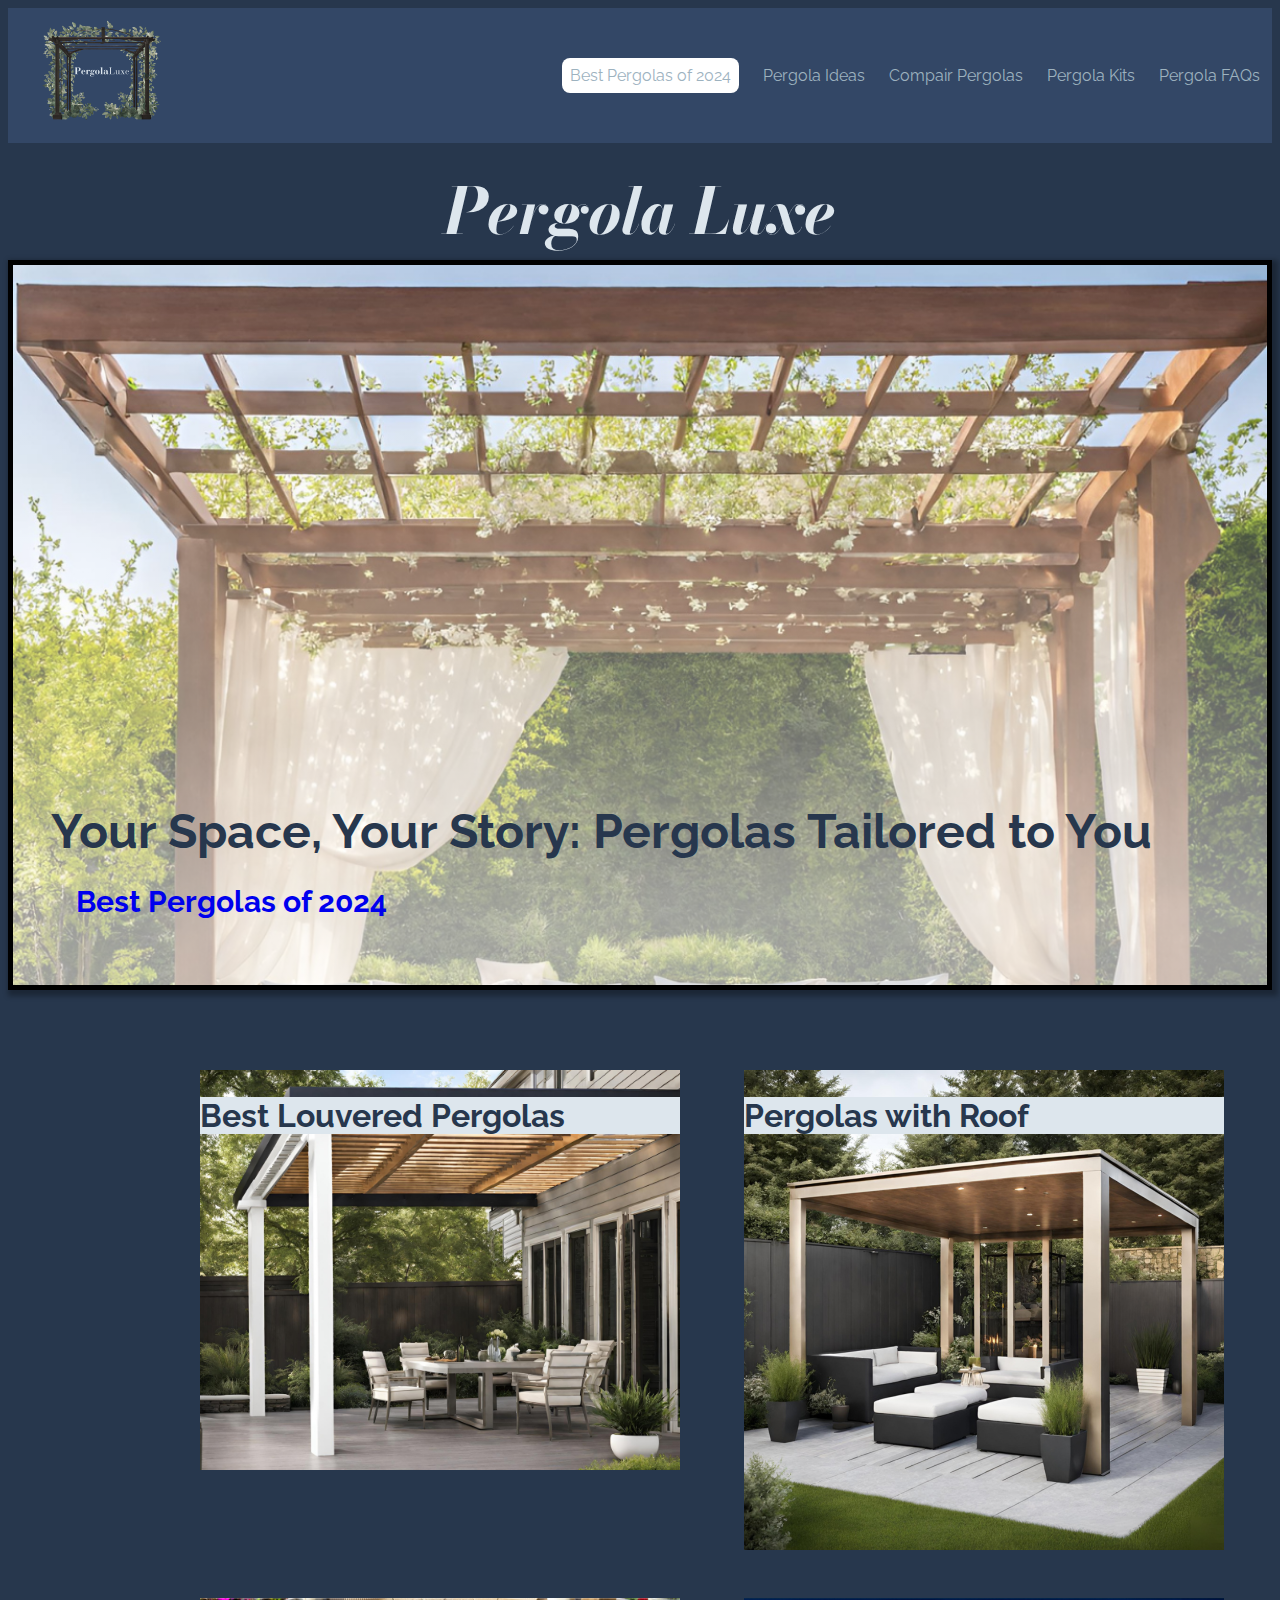
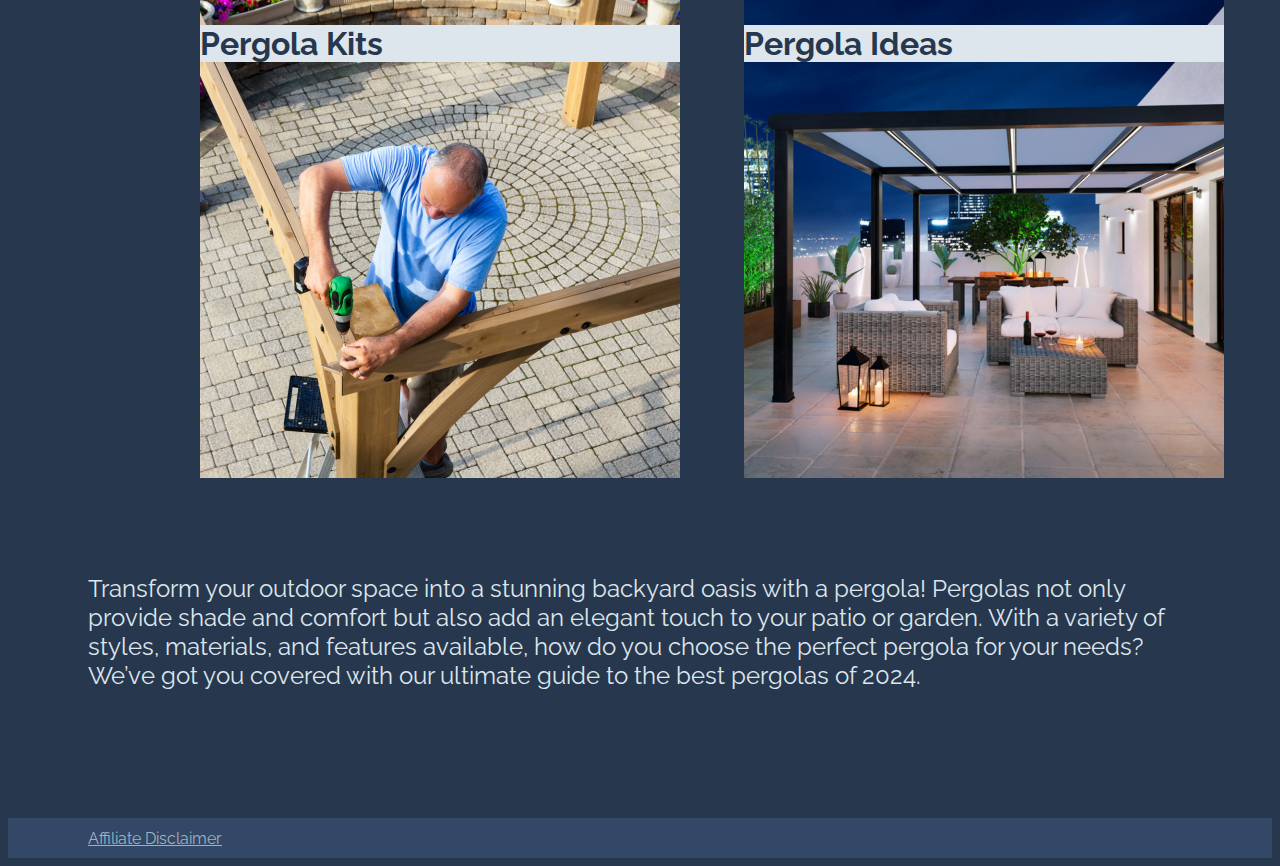
<file: index.html>
<!DOCTYPE html>
<html lang="en">

<head>
    <meta charset="UTF-8">
    <meta name="description" content="Discover the top-rated pergolas for your outdoor space. Explore and compair top brands of the best pergolas designed to enhance your backyard aesthetics and functionality.">
    <meta name="viewport" content="width=device-width, initial-scale=1.0, user-scalable=yes, maximum-scale=2.0">
    <title>Pergola Luxe</title>
    <link rel="canonical" href="https://pergolaluxe.com" />
    <link rel="stylesheet" href="./style.css">
    
    <link rel="preconnect" href="https://fonts.googleapis.com">
    <link rel="preconnect" href="https://fonts.gstatic.com" crossorigin>
    <link href="https://fonts.googleapis.com/css2?family=Bodoni+Moda:ital,opsz,wght@0,6..96,400..900;1,6..96,400..900&display=swap" rel="stylesheet">

    <link rel="preconnect" href="https://fonts.googleapis.com">
    <link rel="preconnect" href="https://fonts.gstatic.com" crossorigin>
    <link href="https://fonts.googleapis.com/css2?family=Bodoni+Moda:ital,opsz,wght@0,6..96,400..900;1,6..96,400..900&family=Raleway:ital,wght@0,100..900;1,100..900&display=swap" rel="stylesheet">
</head>
<!--colors
#27374D
#526D82
#9DB2BF
#DDE6ED
-->
<body>
    <header class="main-header">
        <div>
            <a href="./index.html" class="main-header__brand">
                <img src="images/Pergola Luxe.png" alt="PergolaLuxe - Pergolas Tailored to You ">
            </a>
        </div>
        <nav class="main-nav">
            <ul class="main-nav__items">
                <li class="main-nav__item main-nav__item--cta">
                    <a href="./best-pergolas/index.html">Best Pergolas of 2024</a>
                </li>
                <li class="main-nav__item">
                    <a href="./pergola-ideas/index.html">Pergola Ideas</a>
                </li>
                <li class="main-nav__item">
                    <a href="./pergola-compairisons/index.html">Compair Pergolas</a>
                </li>
                <li class="main-nav__item">
                    <a href="./pergola-kits/index.html">Pergola Kits</a> 
                </li>
                <li class="main-nav__item">
                    <a href="./FAQs/index.html">Pergola FAQs</a>
                </li>
            </ul>
        </nav>
    </header>
<main>
    <section id="main-logo">
        <h1>Pergola Luxe</h1>
    </section>
   
  <!--  <section class="section-title">
        <h2>The Ultimate Guide to the Best Pergolas of 2024</h2>
    </section> -->
   
   
    <section id="product-overview">
        <h2>Your Space, Your Story: Pergolas Tailored to You</h2>
        <h3 class="sub-title-button">
            <a href="./best-pergolas/index.html">Best Pergolas of 2024</a></h3>
    </section>


    <div class="grid-container">
        <div class="faq1">
            <a href="./best-pergolas/index.html" alt="Modern pergola attached to a house, 
            covering a patio"><h2>Best Louvered Pergolas</h2></a>
        </div>
       
        <div class="faq2">
            <h2>Pergolas with Roof</h2>
        </div>

        <div class="faq3">
            <a href="./pergola-kits/index.html"><h2>Pergola Kits</h2></a>
            <!--<h2>Pergola Kits</h2>-->
        </div>

        <div class="faq4">
            <h2>Pergola Ideas</h2>
        </div>
        
    </div>

    <section>
   <p class="first-paragraph">
        Transform your outdoor space into a 
        stunning backyard oasis with a pergola! 
        Pergolas not only provide shade and comfort 
        but also add an elegant touch to your 
        patio or garden. With a variety of styles, 
        materials, and features available, 
        how do you choose the perfect pergola for 
        your needs? We’ve got you covered with our 
        ultimate guide to the best pergolas of 2024.
    </p>
</section>

<footer>
    <div class="affiliate disclaimer link">
    <a href="./Disclaimer/index.html">Affiliate Disclaimer</a>
    </div>
</footer>

</main>
   


</body>
</file>
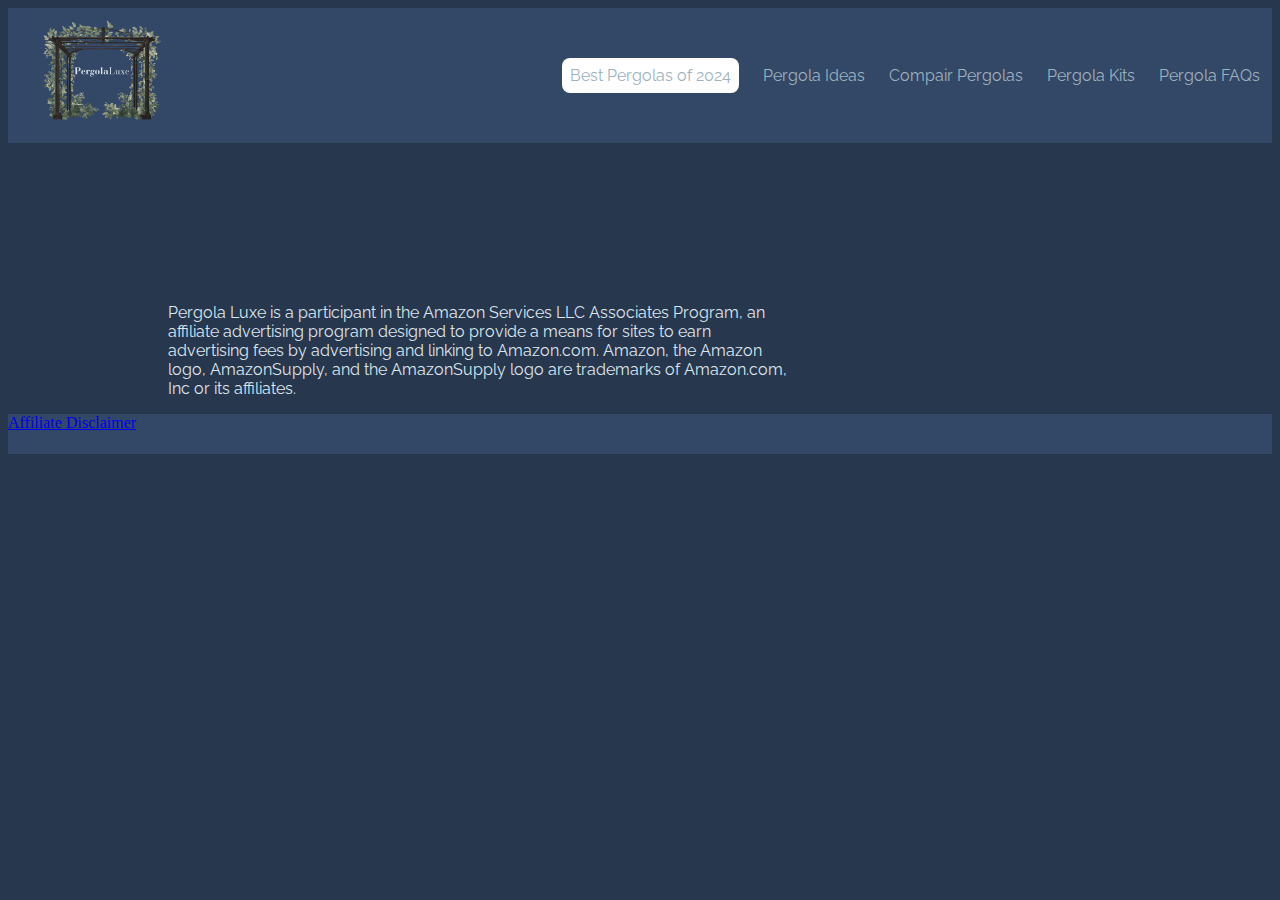
<file: Disclaimer/index.html>
<!DOCTYPE html>
<html lang="en">

<head>
    <meta charset="UTF-8">
    <meta name="description" content="Affiliate disclaimer">
    <meta name="viewport" content="width=device-width, initial-scale=1.0">
    <title>Pergola Luxe</title>
    <link rel="stylesheet" href="./disclaimer.css">
    
    <link rel="preconnect" href="https://fonts.googleapis.com">
    <link rel="preconnect" href="https://fonts.gstatic.com" crossorigin>
    <link href="https://fonts.googleapis.com/css2?family=Bodoni+Moda:ital,opsz,wght@0,6..96,400..900;1,6..96,400..900&display=swap" rel="stylesheet">

    <link rel="preconnect" href="https://fonts.googleapis.com">
    <link rel="preconnect" href="https://fonts.gstatic.com" crossorigin>
    <link href="https://fonts.googleapis.com/css2?family=Bodoni+Moda:ital,opsz,wght@0,6..96,400..900;1,6..96,400..900&family=Raleway:ital,wght@0,100..900;1,100..900&display=swap" rel="stylesheet">
</head>


<body>
    <header class="main-header">
        <div>
            <a href="../index.html" class="main-header__brand">
                <img src="../images/Pergola Luxe.png" alt="PergolaLuxe - Pergolas Tailored to You ">
            </a>
        </div>
        <nav class="main-nav">
            <ul class="main-nav__items">
                <li class="main-nav__item main-nav__item--cta">
                    <a href="../best-pergolas/index.html">Best Pergolas of 2024</a>
                </li>
                <li class="main-nav__item">
                    <a href="../pergola-ideas/index.html">Pergola Ideas</a>
                </li>
                <li class="main-nav__item">
                    <a href="../pergola-compairisons/index.html">Compair Pergolas</a>
                </li>
                <li class="main-nav__item">
                    <a href="../pergola-kits/index.html">Pergola Kits</a> 
                </li>
                <li class="main-nav__item">
                    <a href="../FAQs/index.html">Pergola FAQs</a>
                </li>
            </ul>
        </nav>
    </header>


<main>
<div class="basic-paragraph">
<p>
Pergola Luxe is a participant in the Amazon Services LLC Associates Program, 
an affiliate advertising program designed to provide a means for sites to earn 
advertising fees by advertising and linking to Amazon.com. Amazon, the Amazon logo,
AmazonSupply, and the AmazonSupply logo are trademarks of Amazon.com, Inc or its affiliates.
</p>
</div>


<footer>
    <div class="affiliate disclaimer link">
    <a href="../Disclaimer/index.html">Affiliate Disclaimer</a>
    </div>

</footer>
</main>

</body>
</file>
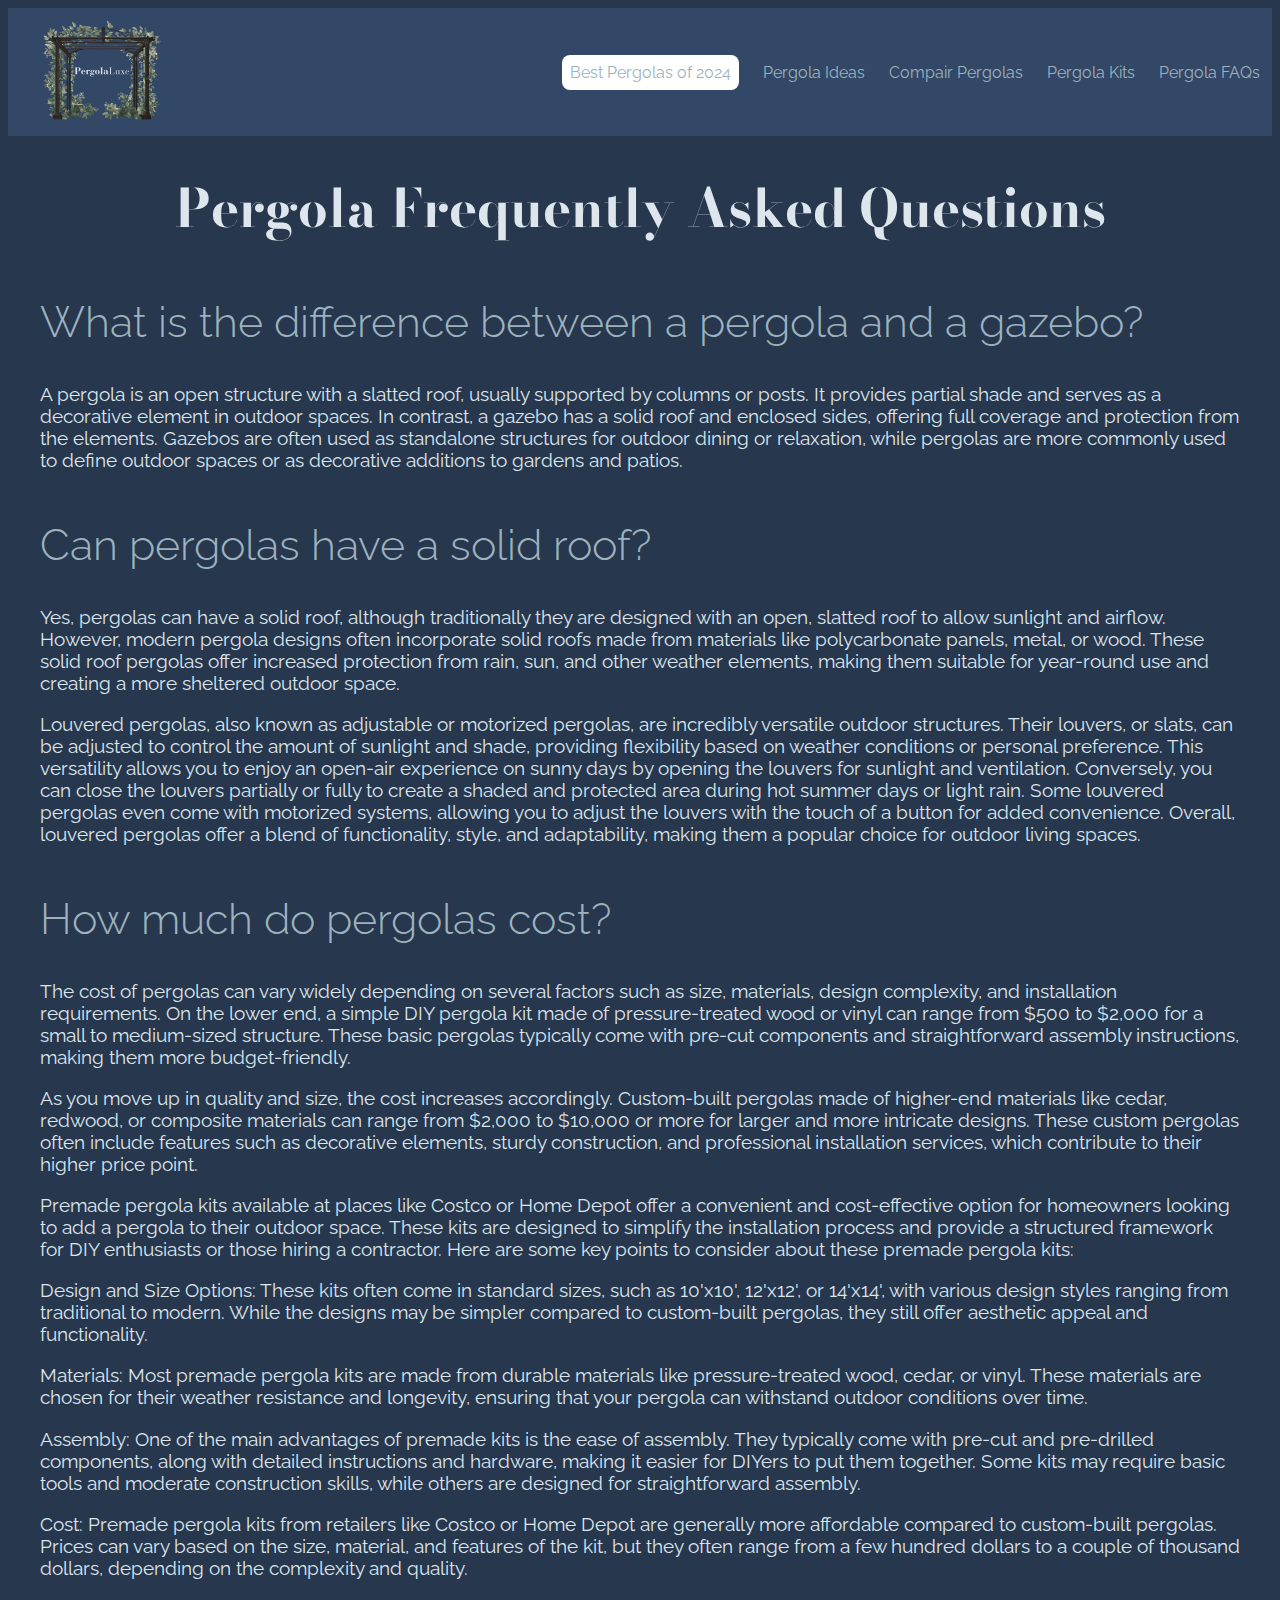
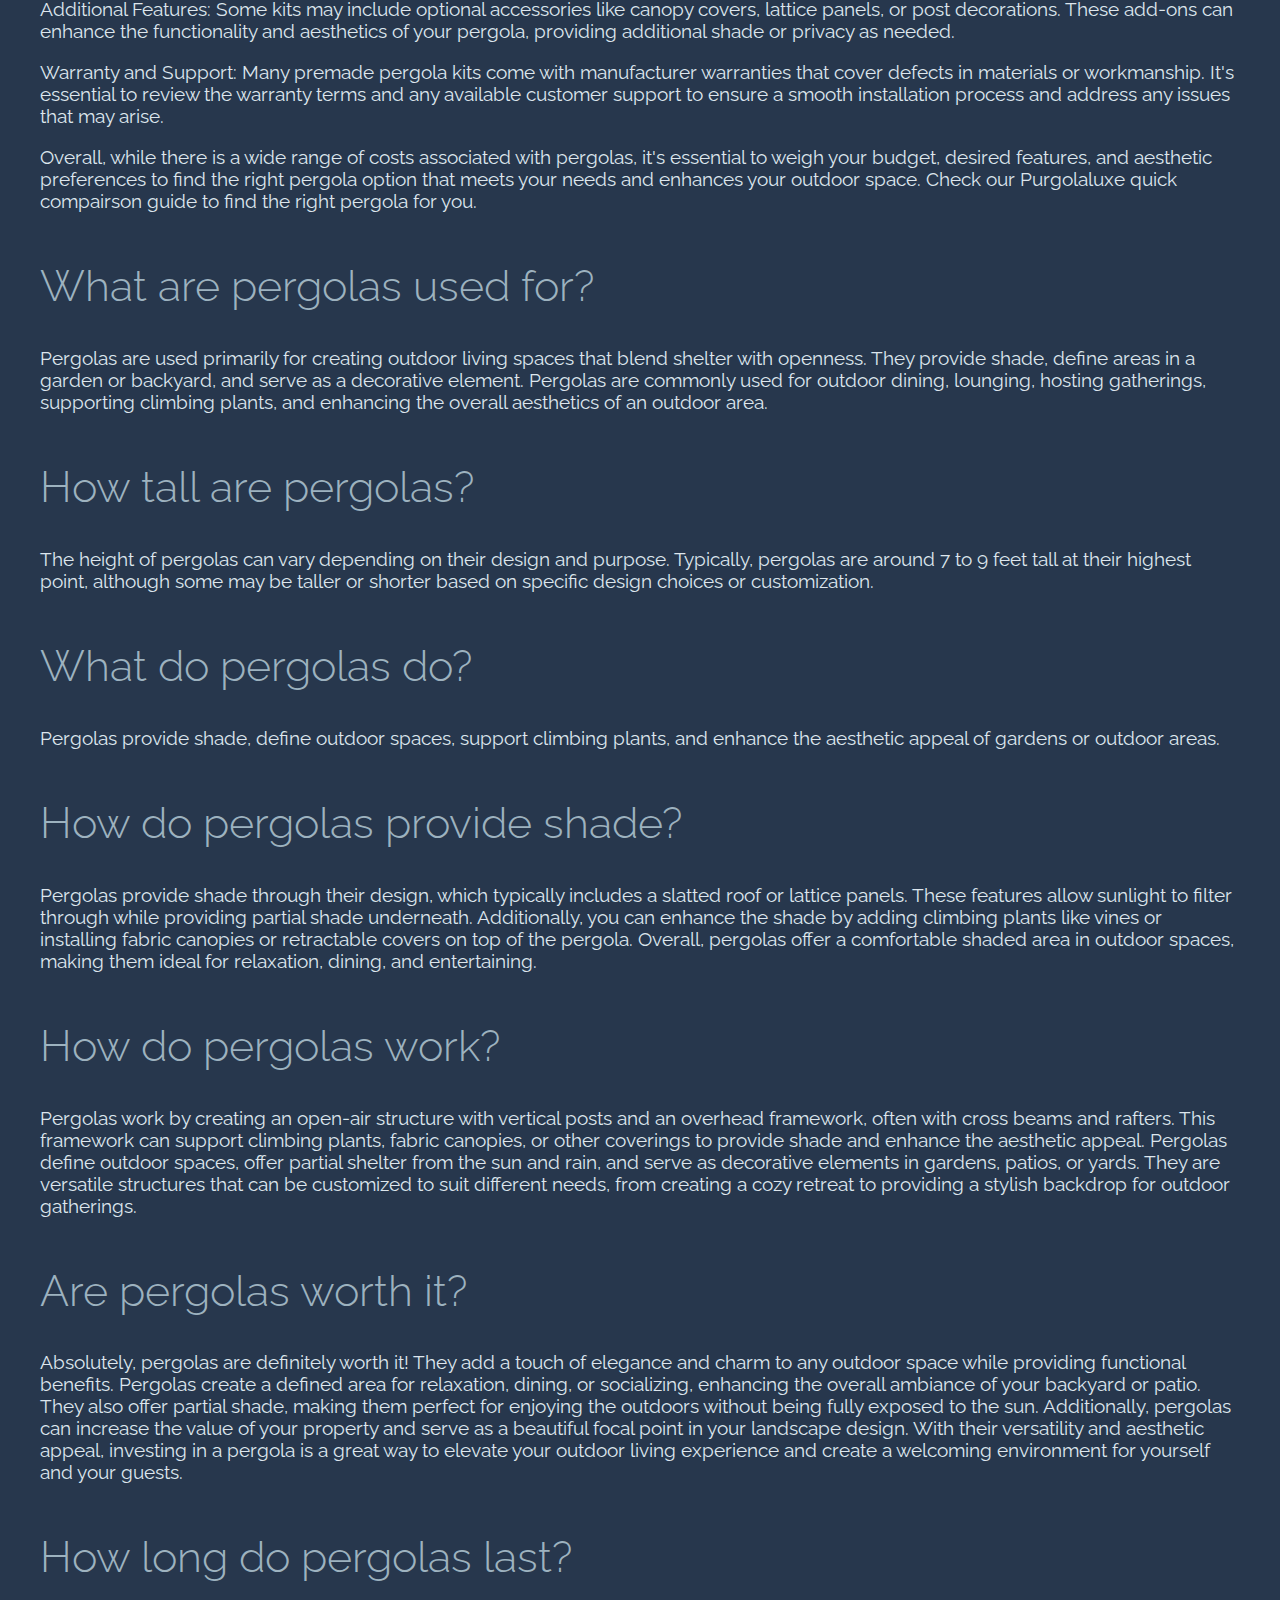
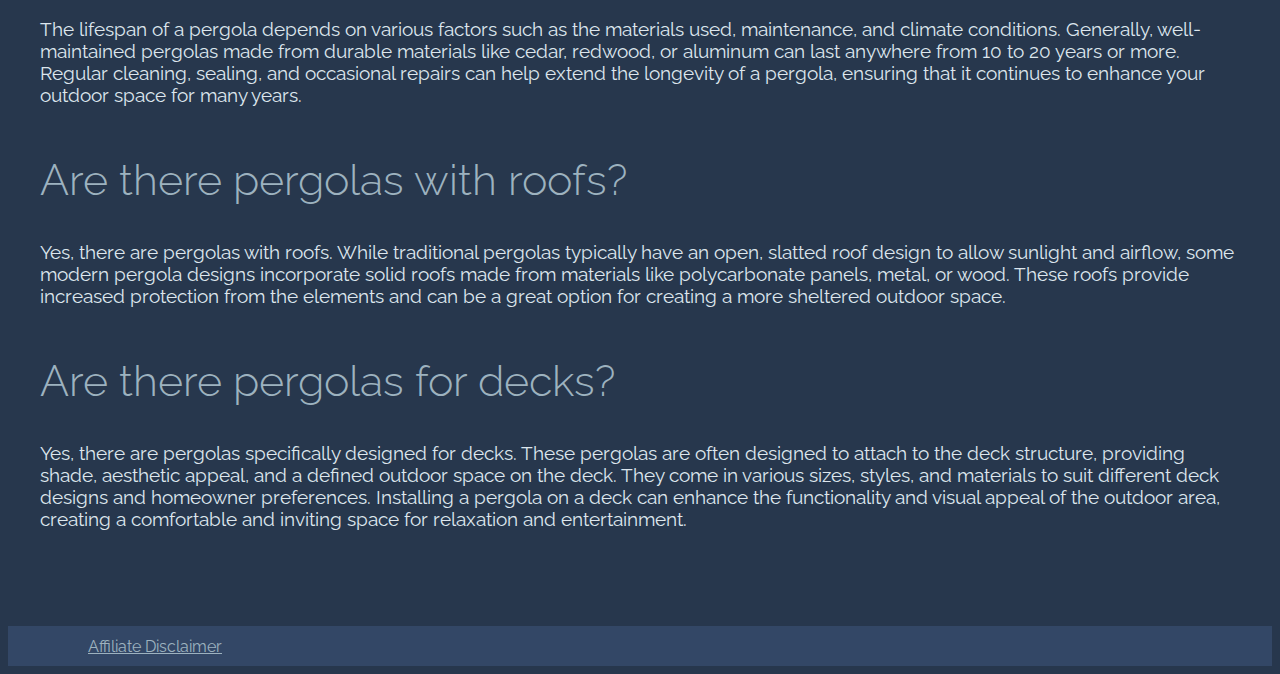
<file: FAQs/index.html>
<head>
    <meta charset="UTF-8">
    <meta name="description" content="Discover all you need to know about pergolas with our comprehensive FAQ guide! Get answers to common pergola questions, from materials and designs to installation and maintenance tips.">
    <meta name="viewport" content="width=device-width, initial-scale=1.0">
    <title>Pergola Frequently Asked Questions</title>
    <link rel="stylesheet" href="./FAQs.css">
    
    <link rel="preconnect" href="https://fonts.googleapis.com">
    <link rel="preconnect" href="https://fonts.gstatic.com" crossorigin>
    <link href="https://fonts.googleapis.com/css2?family=Bodoni+Moda:ital,opsz,wght@0,6..96,400..900;1,6..96,400..900&display=swap" rel="stylesheet">

    <link rel="preconnect" href="https://fonts.googleapis.com">
    <link rel="preconnect" href="https://fonts.gstatic.com" crossorigin>
    <link href="https://fonts.googleapis.com/css2?family=Bodoni+Moda:ital,opsz,wght@0,6..96,400..900;1,6..96,400..900&family=Raleway:ital,wght@0,100..900;1,100..900&display=swap" rel="stylesheet">

    <link rel="preconnect" href="https://fonts.googleapis.com">
    <link rel="preconnect" href="https://fonts.gstatic.com" crossorigin>
    <link href="https://fonts.googleapis.com/css2?family=Raleway:ital,wght@0,100..900;1,100..900&display=swap" rel="stylesheet">


</head>

<body>
    <header class="main-header">
        <div>
            <a href="../index.html" class="main-header__brand">
                <img src="../images/Pergola Luxe.png" alt="PergolaLuxe - Pergolas Tailored to You ">
            </a>
        </div>
        <nav class="main-nav">
            <ul class="main-nav__items">
                <li class="main-nav__item main-nav__item--cta">
                    <a href="../best-pergolas/index.html">Best Pergolas of 2024</a>
                </li>
                <li class="main-nav__item">
                    <a href="../pergola-ideas/index.html">Pergola Ideas</a>
                </li>
                <li class="main-nav__item">
                    <a href="../pergola-compairisons/index.html">Compair Pergolas</a>
                </li>
                <li class="main-nav__item">
                    <a href="../pergola-kits/index.html">Pergola Kits</a> 
                </li>
                <li class="main-nav__item">
                    <a href="./index.html">Pergola FAQs</a>
                </li>
            </ul>
        </nav>
    </header>

<main>

<h1>Pergola Frequently Asked Questions</h1>

<div class="faq-title"> 
<h2>
What is the difference between a pergola and a gazebo?
</h2>
</div>

<div class="basic-paragraph">
<p>
A pergola is an open structure with a slatted roof, usually supported by 
columns or posts. It provides partial shade and serves as a decorative element in 
outdoor spaces. In contrast, a gazebo has a solid roof and enclosed sides, offering 
full coverage and protection from the elements. Gazebos are often used as standalone 
structures for outdoor dining or relaxation, while pergolas are more commonly used to 
define outdoor spaces or as decorative additions to gardens and patios.
</p>
</div>

<div class="faq-title">
<h2>
Can pergolas have a solid roof?
</h2>
</div>

<div class="basic-paragraph">
<p>
Yes, pergolas can have a solid roof, although traditionally they are designed with an open, 
slatted roof to allow sunlight and airflow. However, modern pergola designs often incorporate 
solid roofs made from materials like polycarbonate panels, metal, or wood. These solid roof 
pergolas offer increased protection from rain, sun, and other weather elements, making them 
suitable for year-round use and creating a more sheltered outdoor space.
</p>
<p>
Louvered pergolas, also known as adjustable or motorized pergolas, are incredibly versatile 
outdoor structures. Their louvers, or slats, can be adjusted to control the amount of sunlight 
and shade, providing flexibility based on weather conditions or personal preference. This 
versatility allows you to enjoy an open-air experience on sunny days by opening the louvers for 
sunlight and ventilation. Conversely, you can close the louvers partially or fully to create a 
shaded and protected area during hot summer days or light rain. Some louvered pergolas even come 
with motorized systems, allowing you to adjust the louvers with the touch of a button for added 
convenience. Overall, louvered pergolas offer a blend of functionality, style, and adaptability, 
making them a popular choice for outdoor living spaces.
</p>
</div>

<div class="faq-title">
<h2>
How much do pergolas cost?
</h2>
</div>

<div class="basic-paragraph">
<p>
The cost of pergolas can vary widely depending on several factors such as size, materials, 
design complexity, and installation requirements. On the lower end, a simple DIY pergola kit 
made of pressure-treated wood or vinyl can range from $500 to $2,000 for a small to medium-sized 
structure. These basic pergolas typically come with pre-cut components and straightforward assembly 
instructions, making them more budget-friendly.
</p>
<p>
As you move up in quality and size, the cost increases accordingly. Custom-built pergolas made of 
higher-end materials like cedar, redwood, or composite materials can range from $2,000 to $10,000 
or more for larger and more intricate designs. These custom pergolas often include features such 
as decorative elements, sturdy construction, and professional installation services, which 
contribute to their higher price point.
</p>
<p>
Premade pergola kits available at places like Costco or Home Depot offer a convenient and 
cost-effective option for homeowners looking to add a pergola to their outdoor space. These 
kits are designed to simplify the installation process and provide a structured framework for 
DIY enthusiasts or those hiring a contractor. Here are some key points to consider about these 
premade pergola kits:
</p>
<p>
Design and Size Options: These kits often come in standard sizes, such as 10'x10', 12'x12', or 
14'x14', with various design styles ranging from traditional to modern. While the designs may be 
simpler compared to custom-built pergolas, they still offer aesthetic appeal and functionality.
</p>
<p>
Materials: Most premade pergola kits are made from durable materials like pressure-treated wood, 
cedar, or vinyl. These materials are chosen for their weather resistance and longevity, ensuring 
that your pergola can withstand outdoor conditions over time.
</p>
<p>
Assembly: One of the main advantages of premade kits is the ease of assembly. They typically come 
with pre-cut and pre-drilled components, along with detailed instructions and hardware, making it 
easier for DIYers to put them together. Some kits may require basic tools and moderate construction 
skills, while others are designed for straightforward assembly.
</p>
<p>
Cost: Premade pergola kits from retailers like Costco or Home Depot are generally more affordable 
compared to custom-built pergolas. Prices can vary based on the size, material, and features of the 
kit, but they often range from a few hundred dollars to a couple of thousand dollars, depending on 
the complexity and quality.
</p>
<p>
Additional Features: Some kits may include optional accessories like canopy covers, lattice panels, 
or post decorations. These add-ons can enhance the functionality and aesthetics of your pergola, 
providing additional shade or privacy as needed.
</p>
<p>
Warranty and Support: Many premade pergola kits come with manufacturer warranties that cover 
defects in materials or workmanship. It's essential to review the warranty terms and any available 
customer support to ensure a smooth installation process and address any issues that may arise.
</p>
<p>
Overall, while there is a wide range of costs associated with pergolas, it's essential to 
weigh your budget, desired features, and aesthetic preferences to find the right pergola 
option that meets your needs and enhances your outdoor space. Check our Purgolaluxe quick compairson
guide to find the right pergola for you.
</p>
</div>

<div class="faq-title">
<h2>
What are pergolas used for?
</h2>
</div>

<div class="basic-paragraph">
<p>
Pergolas are used primarily for creating outdoor living spaces that blend shelter with 
openness. They provide shade, define areas in a garden or backyard, and serve as a decorative 
element. Pergolas are commonly used for outdoor dining, lounging, hosting gatherings, supporting 
climbing plants, and enhancing the overall aesthetics of an outdoor area.
</p>
</div>

<div class="faq-title">
<h2>
How tall are pergolas?
</h2>
</div>

<div class="basic-paragraph">
<p>
The height of pergolas can vary depending on their design and purpose. Typically, 
pergolas are around 7 to 9 feet tall at their highest point, although some may be taller or 
shorter based on specific design choices or customization.
</p>
</div>

<div class="faq-title">
<h2>
What do pergolas do?
</h2>
</div>

<div class="basic-paragraph">
<p>
Pergolas provide shade, define outdoor spaces, support climbing plants, and enhance the 
aesthetic appeal of gardens or outdoor areas.
</p>
</div>

<div class="faq-title">
<h2>
How do pergolas provide shade?
</h2>
</div>

<div class="basic-paragraph">
<p>
Pergolas provide shade through their design, which typically includes a slatted roof or 
lattice panels. These features allow sunlight to filter through while providing partial 
shade underneath. Additionally, you can enhance the shade by adding climbing plants like vines or 
installing fabric canopies or retractable covers on top of the pergola. Overall, pergolas offer a 
comfortable shaded area in outdoor spaces, making them ideal for relaxation, dining, and entertaining.
</p>
</div>

<div class="faq-title">
<h2>
How do pergolas work?
</h2>
</div>

<div class="basic-paragraph">
<p>
Pergolas work by creating an open-air structure with vertical posts and an overhead framework, 
often with cross beams and rafters. This framework can support climbing plants, fabric canopies, 
or other coverings to provide shade and enhance the aesthetic appeal. Pergolas define outdoor spaces, 
offer partial shelter from the sun and rain, and serve as decorative elements in gardens, patios, 
or yards. They are versatile structures that can be customized to suit different needs, from 
creating a cozy retreat to providing a stylish backdrop for outdoor gatherings.
</p>
</div>

<div class="faq-title">
<h2>
Are pergolas worth it?
</h2>
</div>

<div class="basic-paragraph">
<p>
Absolutely, pergolas are definitely worth it! They add a touch of elegance and charm to any 
outdoor space while providing functional benefits. Pergolas create a defined area for relaxation, 
dining, or socializing, enhancing the overall ambiance of your backyard or patio. They also offer 
partial shade, making them perfect for enjoying the outdoors without being fully exposed to the sun.
Additionally, pergolas can increase the value of your property and serve as a beautiful focal point 
in your landscape design. With their versatility and aesthetic appeal, investing in a pergola is a 
great way to elevate your outdoor living experience and create a welcoming environment for yourself 
and your guests.
</p>
</div>

<div class="faq-title">
<h2>
How long do pergolas last?
</h2>
</div>

<div class="basic-paragraph">
<p>
The lifespan of a pergola depends on various factors such as the materials used, maintenance, 
and climate conditions. Generally, well-maintained pergolas made from durable materials like cedar, 
redwood, or aluminum can last anywhere from 10 to 20 years or more. Regular cleaning, sealing, and 
occasional repairs can help extend the longevity of a pergola, ensuring that it continues to enhance 
your outdoor space for many years.
</p>
</div>

<div class="faq-title">
<h2>
Are there pergolas with roofs?
</h2>
</div>

<div class="basic-paragraph">
<p>
Yes, there are pergolas with roofs. While traditional pergolas typically have an open, 
slatted roof design to allow sunlight and airflow, some modern pergola designs incorporate solid 
roofs made from materials like polycarbonate panels, metal, or wood. These roofs provide increased 
protection from the elements and can be a great option for creating a more sheltered outdoor space.
</p>
</div>

<div class="faq-title">
<h2>
Are there pergolas for decks?
</h2>
</div>

<div class="basic-paragraph">
<p>
Yes, there are pergolas specifically designed for decks. These pergolas are often designed to 
attach to the deck structure, providing shade, aesthetic appeal, and a defined outdoor space on 
the deck. They come in various sizes, styles, and materials to suit different deck designs and 
homeowner preferences. Installing a pergola on a deck can enhance the functionality and visual 
appeal of the outdoor area, creating a comfortable and inviting space for relaxation and 
entertainment.
</p>
</div>

<footer>
    <div class="affiliate disclaimer link">
    <a href="../Disclaimer/index.html">Affiliate Disclaimer</a>
    </div>

</footer>
</main>
</body>
</file>
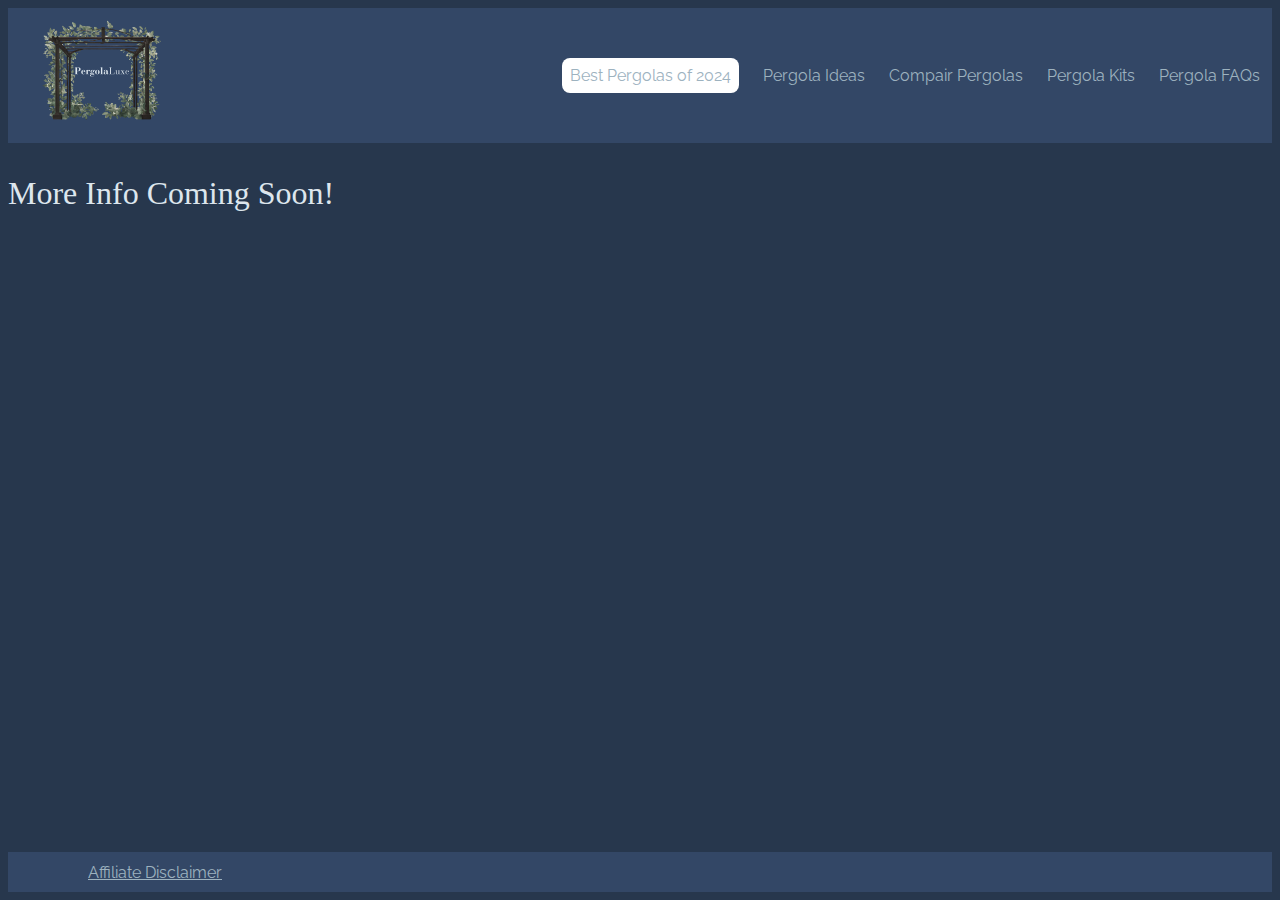
<file: pergola-compairisons/index.html>
<!DOCTYPE html>
<html lang="en">

<head>
    <meta charset="UTF-8">
    <meta name="description" content="Discover the top-rated pergolas for your outdoor space. Explore our selection of the best pergolas designed to enhance your backyard aesthetics and functionality.">
    <meta name="viewport" content="width=device-width, initial-scale=1.0">
    <title>Pergola Ideas</title>
    <link rel="stylesheet" href="./pergola-compairisons.css">
    
    <link rel="preconnect" href="https://fonts.googleapis.com">
    <link rel="preconnect" href="https://fonts.gstatic.com" crossorigin>
    <link href="https://fonts.googleapis.com/css2?family=Bodoni+Moda:ital,opsz,wght@0,6..96,400..900;1,6..96,400..900&display=swap" rel="stylesheet">

    <link rel="preconnect" href="https://fonts.googleapis.com">
    <link rel="preconnect" href="https://fonts.gstatic.com" crossorigin>
    <link href="https://fonts.googleapis.com/css2?family=Bodoni+Moda:ital,opsz,wght@0,6..96,400..900;1,6..96,400..900&family=Raleway:ital,wght@0,100..900;1,100..900&display=swap" rel="stylesheet">
</head>

<body>
    <header class="main-header">
        <div>
            <a href="../index.html" class="main-header__brand">
                <img src="../images/Pergola Luxe.png" alt="PergolaLuxe - Pergolas Tailored to You ">
            </a>
        </div>
        <nav class="main-nav">
            <ul class="main-nav__items">
                <li class="main-nav__item main-nav__item--cta">
                    <a href="../best-pergolas/index.html">Best Pergolas of 2024</a>
                </li>
                <li class="main-nav__item">
                    <a href="../pergola-ideas/index.html">Pergola Ideas</a>
                </li>
                <li class="main-nav__item">
                    <a href="./index.html">Compair Pergolas</a>
                </li>
                <li class="main-nav__item">
                    <a href="../pergola-kits/index.html">Pergola Kits</a> 
                </li>
                <li class="main-nav__item">
                    <a href="../FAQs/index.html">Pergola FAQs</a>
                </li>
            </ul>
        </nav>
    </header>
<main>

    <div>
        <p>More Info Coming Soon!</p>
    </div>


    <footer>
        <div class="affiliate disclaimer link">
        <a href="../Disclaimer/index.html">Affiliate Disclaimer</a>
        </div>
    </footer>


    </main>

    </body>
</file>
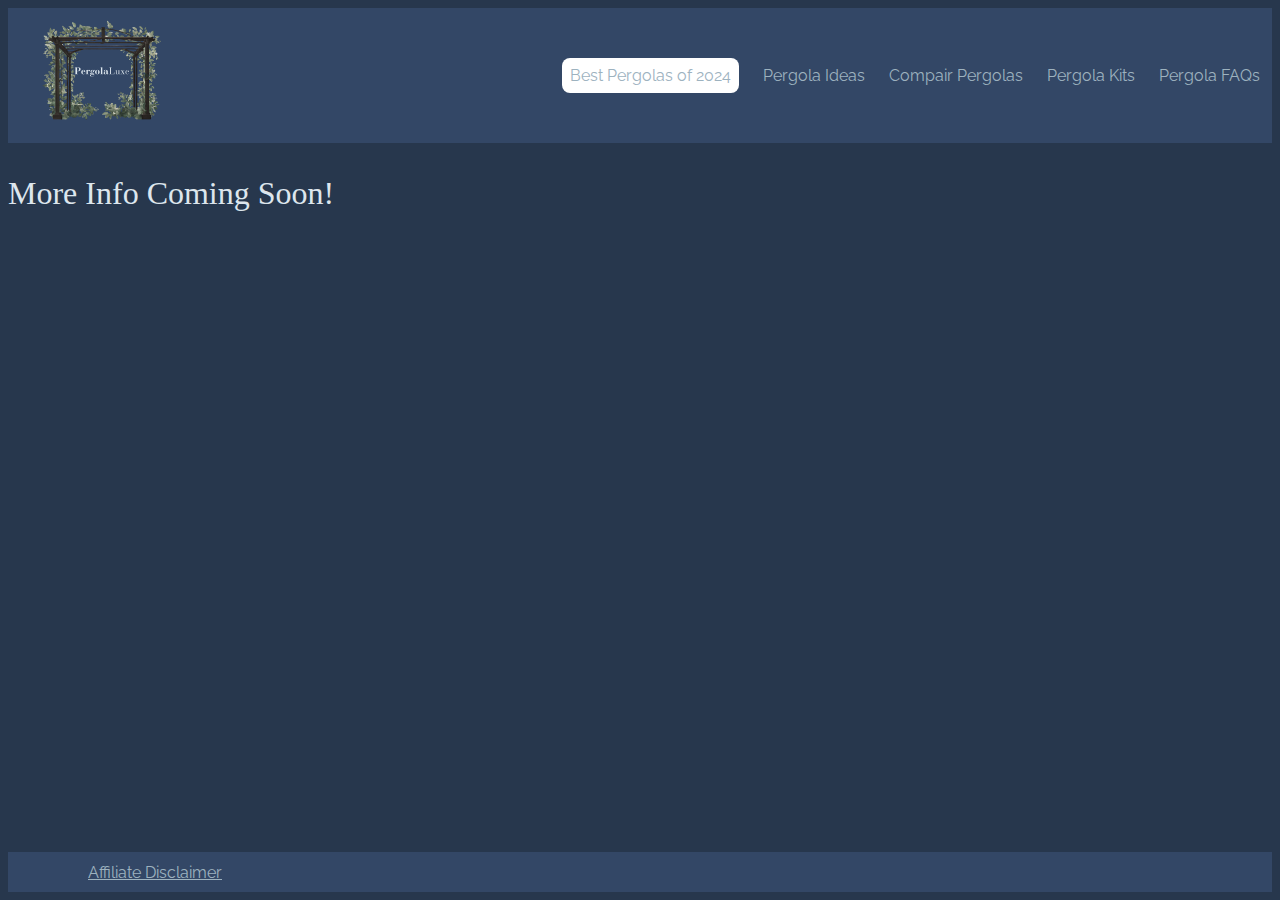
<file: pergola-ideas/index.html>
<!DOCTYPE html>
<html lang="en">

<head>
    <meta charset="UTF-8">
    <meta name="description" content="Discover the top-rated pergolas for your outdoor space. Explore our selection of the best pergolas designed to enhance your backyard aesthetics and functionality.">
    <meta name="viewport" content="width=device-width, initial-scale=1.0">
    <title>Pergola Ideas</title>
    <link rel="stylesheet" href="./pergola-ideas.css">
    
    <link rel="preconnect" href="https://fonts.googleapis.com">
    <link rel="preconnect" href="https://fonts.gstatic.com" crossorigin>
    <link href="https://fonts.googleapis.com/css2?family=Bodoni+Moda:ital,opsz,wght@0,6..96,400..900;1,6..96,400..900&display=swap" rel="stylesheet">

    <link rel="preconnect" href="https://fonts.googleapis.com">
    <link rel="preconnect" href="https://fonts.gstatic.com" crossorigin>
    <link href="https://fonts.googleapis.com/css2?family=Bodoni+Moda:ital,opsz,wght@0,6..96,400..900;1,6..96,400..900&family=Raleway:ital,wght@0,100..900;1,100..900&display=swap" rel="stylesheet">
</head>

<body>
    <header class="main-header">
        <div>
            <a href="../index.html" class="main-header__brand">
                <img src="../images/Pergola Luxe.png" alt="PergolaLuxe - Pergolas Tailored to You ">
            </a>
        </div>
        <nav class="main-nav">
            <ul class="main-nav__items">
                <li class="main-nav__item main-nav__item--cta">
                    <a href="../best-pergolas/index.html">Best Pergolas of 2024</a>
                </li>
                <li class="main-nav__item">
                    <a href="./index.html">Pergola Ideas</a>
                </li>
                <li class="main-nav__item">
                    <a href="../pergola-compairisons/index.html">Compair Pergolas</a>
                </li>
                <li class="main-nav__item">
                    <a href="../pergola-kits/index.html">Pergola Kits</a> 
                </li>
                <li class="main-nav__item">
                    <a href="../FAQs/index.html">Pergola FAQs</a>
                </li>
            </ul>
        </nav>
    </header>
<main>

    <div>
        <p>More Info Coming Soon!</p>
    </div>


    <footer>
        <div class="affiliate disclaimer link">
        <a href="../Disclaimer/index.html">Affiliate Disclaimer</a>
        </div>
    </footer>


    </main>

    </body>
</file>
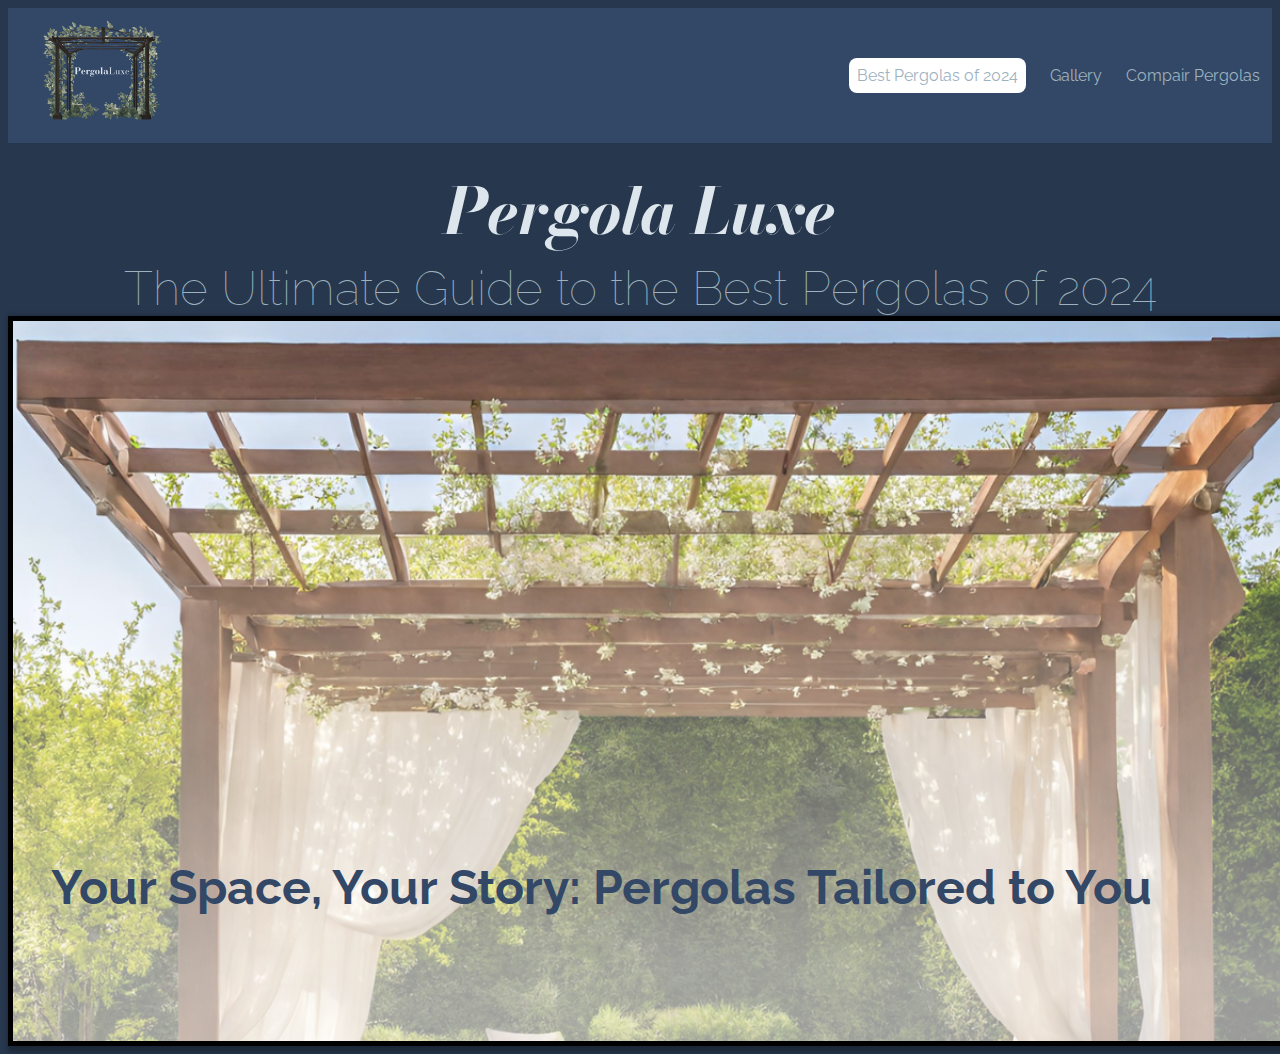
<file: Pergolaluxe.com/index.html>
<!DOCTYPE html>
<html lang="en">

<head>
    <meta charset="UTF-8">
    <title>Pergola Luxe</title>
    <link rel="stylesheet" href="./style.css">
    
    <link rel="preconnect" href="https://fonts.googleapis.com">
    <link rel="preconnect" href="https://fonts.gstatic.com" crossorigin>
    <link href="https://fonts.googleapis.com/css2?family=Bodoni+Moda:ital,opsz,wght@0,6..96,400..900;1,6..96,400..900&display=swap" rel="stylesheet">

    <link rel="preconnect" href="https://fonts.googleapis.com">
    <link rel="preconnect" href="https://fonts.gstatic.com" crossorigin>
    <link href="https://fonts.googleapis.com/css2?family=Bodoni+Moda:ital,opsz,wght@0,6..96,400..900;1,6..96,400..900&family=Raleway:ital,wght@0,100..900;1,100..900&display=swap" rel="stylesheet">
</head>
<!--colors
#27374D
#526D82
#9DB2BF
#DDE6ED
-->
<body>
    <header class="main-header">
        <div>
            <a href="./index.html" class="main-header__brand">
                <img src="images/Pergola Luxe.png" alt="PergolaLuxe - Pergolas Tailored to You ">
            </a>
        </div>
        <nav class="main-nav">
            <ul class="main-nav__items">
                <li class="main-nav__item main-nav__item--cta">
                    <a href="./Best Pergolas 2024/index.html">Best Pergolas of 2024</a>
                </li>
                <li class="main-nav__item">
                    <a href="gallery/index.html">Gallery</a>
                </li>
                <li class="main-nav__item">
                    <a href="compair/index.html">Compair Pergolas</a>
            </ul>
        </nav>
    </header>
<main>
    <section id="main-logo">
        <h1>Pergola Luxe</h1>
    </section>
   
    <section class="section-title">
        <h2>The Ultimate Guide to the Best Pergolas of 2024</h2>
    </section>
   
   
    <section id="product-overview">
        <h2>Your Space, Your Story: Pergolas Tailored to You</h2>
    </section>


   <!-- <p class="first-paragraph">Transform your outdoor space into a 
        stunning backyard oasis with a pergola! 
        Pergolas not only provide shade and comfort 
        but also add an elegant touch to your 
        patio or garden. With a variety of styles, 
        materials, and features available, 
        how do you choose the perfect pergola for 
        your needs? We’ve got you covered with our 
        ultimate guide to the best pergolas of 2024.</p>-->
</main>
   




</body>
</file>
<file: style.css>
html{
    background-color: #27374D;
   /* height: 100%;*/
}

/*body {
    margin: 0;
    display: grid;
    grid-template-rows: auto 8rem;
    padding-top: 1rem;
    height: 100%;
}*/

h1 {
    color: #DDE6ED;
    text-align: center;
    box-sizing: border-box;
    margin: 0;
    padding: 0;
}

h2{
    color: #9DB2BF
}

p{
    color: #DDE6ED;
}

#main-logo {
    font-family: "Bodoni Moda", serif;
    font-weight: bold;
    font-style: italic;
    font-size: 2rem;
    margin-top: 1.2rem;
    margin-bottom: 0rem;
    padding: 0;
    box-sizing: border-box;
}

@media (max-width: 40rem) {
    #main-logo {
        font-size: 2rem;
    }
}

.section-title h2 {
  font-family: "Raleway", sans-serif;
  font-size: 3rem;
  font-style: normal;
  font-weight: lighter;
  text-align: center;
  box-sizing: border-box;
  margin: 0;
  padding:0;
}

.main-header {
    display: flex;
    align-items: center;
    justify-content: space-between;
    background-color: #334766;
}


.main-header__brand {
    font-family: "raleway", sans-serif;
    color: #9DB2BF;
    font-size: 2rem;
    text-decoration: none;
    margin: 0 1rem;
}

.main-header__brand img {
    height: 8rem;
}

.main-nav {
    display: flex;
}

.main-nav__items {
    padding: 0;
    margin: 0;
    list-style: none;
    font-family: "raleway", sans-serif;
    vertical-align: text-top;
    display:flex;
    align-items: center;
}

.main-nav__item {
    margin: 0 .75rem;
    font-size: 1rem;
}

.main-nav__item a {
    text-decoration: none;
    color: #9DB2BF;
}

.main-nav__item a:hover {
    color: white;
}

.main-nav__item a:active {
    color: white;
}

.main-nav__item--cta {
    background: white;
    padding: .5rem;
    border-radius: .5rem;
}

.main-nav__item--cta a:hover {
    color: #27374D;
}

#product-overview {
    background-image: linear-gradient(to top, rgba(255, 255, 255, 0.6) 10%, transparent), url("images/springpergola.png");
    background-size: 100%;
    width: 98vw;
    height: 80vh;
    padding: 0px;
    margin: auto;
    background-repeat: no-repeat;
    position: relative;
    /*top: 5rem;*/
    border: black solid 5px;
    box-shadow:3px 3px 5px 3px rgba(0,0,0,0.3);
}

#product-overview h2 {
    font-family: "raleway", sans-serif;
    font-size: 3rem;
    position: absolute;
    bottom: 12%;
    left: 3%;
    color:#27374D; 
}

#product-overview h3 {
    font-family: "raleway", sans-serif;
    font-size: 1.9rem;
    position: absolute;
    bottom: 5%;
    left: 5%;
    color: #27374D;
    text-decoration: none;
}

#product-overview h3 {
    color:#27374D;
    text-decoration: none;
}

#product-overview a:active {
    color:#27374D;
    text-decoration: none;
}

#product-overview a:visited {
    color:#27374D;
    text-decoration: none;
}

h3  a {
    text-decoration: none;
}

h3 a:active {
    text-decoration: none;
}

h3 a:visited {
    text-decoration: none;
}


.grid-container {
    margin-top: 5rem;
    margin-left: 15vw;
    display: grid;
    grid-template-columns: 30rem 30rem;
    grid-template-rows: 30rem 30rem;
    grid-column-gap: 4rem;
    grid-row-gap: 3rem

}


.faq1 {
    background-image: url(./images/louvered\ pergola\ thumnail.png);
    grid-column-start: 1;
    grid-column-end: 2;
    background-repeat: no-repeat;
    background-size: 100%; 
}

.faq1 h2 {
    font-family: "raleway", sans-serif;
    font-size: 2rem;
    background-color: #DDE6ED;
    color:#27374D;
}

.faq1 a {
    text-decoration: none;
}

.faq2 {
    background-image: url(./images/pergola\ with\ roof\ thumnail.png);
    grid-column-start: 2;
    grid-column-end: 3;
    background-repeat: no-repeat;
    background-size: 100%; 
}

.faq2 h2 { 
    font-family: "raleway", sans-serif;
    font-size: 2rem;
    background-color: #DDE6ED;
    color:#27374D;
}

.faq3 {
    background-image:url(./images/kits\ thumnail.png);
    grid-column-start: 1;
    grid-column-end: 2;
    grid-row-start: 2;
    grid-row-end: 3;
    background-repeat: no-repeat;
    background-size: 100%; 
}

.faq3 a {
    text-decoration: none;
}

.faq3 h2 {
    font-family: "raleway", sans-serif;
    font-size: 2rem;
    background-color: #DDE6ED;
    color:#27374D;
}

.faq4 {
    background-image:url(./images/\ ideas\ thumnail.png);
    grid-column-start: 2;
    grid-column-end: 3;
    grid-row-start: 2;
    grid-row-end: 3;
    background-repeat: no-repeat;
    background-size: 100%; 
}

.faq4 h2{
    font-family: "raleway", sans-serif;
    font-size: 2rem;
    background-color: #DDE6ED;
    color:#27374D;
}

.first-paragraph {
    color:#DDE6ED;
    font-size: 1.5rem;
    position: relative;
    box-sizing: border-box;
    margin-top: 6rem;
    margin-left: 5rem;
    margin-right: 5rem;
    margin-bottom: 8rem;
    font-family: "raleway", sans-serif;
}

footer {
    background-color: #334766;
    height: 2.5rem;
    display:flex;
    align-items: center;
}

footer a {
    color: #9DB2BF;
    font-size: 1rem;
    font-family: 'raleway';
    margin-left: 5rem;
    text-align: center;
    margin-top: 2rem;
}

@media (max-width: 50rem) {
    .main-header {
        width: 86rem;
    }

    #product-overview {
        background-image: linear-gradient(to top, rgba(255, 255, 255, 0.6) 10%, transparent), url("images/springpergola.png");
        background-size: 100%;
        width: 180vw;
        height: 80vh;
        padding: 0px;
        margin: auto;
        background-repeat: no-repeat;
        position: relative;
        /*top: 5rem;*/
        box-shadow:3px 3px 5px 3px rgba(0,0,0,0.3);
    }

    .grid-container {
        margin-left: 20vw;
    }

    .first-paragraph {
        width: 65rem;
        text-align: center;
        margin-left: 20vw;
    }

    footer {
        width: 86rem;
    }
}


@media (max-width: 43rem) {
    .main-header {
        width: 78rem;
    }

    #product-overview {
        background-image: linear-gradient(to top, rgba(255, 255, 255, 0.6) 10%, transparent), url("images/springpergola.png");
        background-size: 100%;
        width: 180vw;
        height: 80vh;
        padding: 0px;
        margin: auto;
        background-repeat: no-repeat;
        position: relative;
        /*top: 5rem;*/
        box-shadow:3px 3px 5px 3px rgba(0,0,0,0.3);
    }
    
    .grid-container {
        grid-template-columns: 30rem;
        grid-template-rows: 30rem 30rem 30rem 30rem;
        margin-left: 45vw;
    }

    .faq1 {
        grid-column-start:1;
        grid-column-end: 2;
        grid-row-start: 1;
        grid-row-end: 2;
    }

    .faq2 {
        grid-column-start: 1;
        grid-column-end: 2;
        grid-row-start: 2;
        grid-row-end: 3;
    }

    .faq3 {
        grid-column-start: 1;
        grid-column-end: 2;
        grid-row-start: 3;
        grid-row-end: 4;
    }

    .faq4 {
        grid-column-start: 1;
        grid-column-end: 2;
        grid-row-start: 4;
        grid-row-end: 5;
    }

    .first-paragraph {
        color:#DDE6ED;
        font-size: 1.5rem;
        position: relative;
        box-sizing: border-box;
        margin-top: 4rem;
        margin-left: 35vw;
        margin-bottom: 4rem;
        font-family: "raleway", sans-serif;
        text-align: center;
        width: 40rem;
    }

    footer {
        width: 78rem;
    }
}

@media (max-width: 32rem) {
    .main-header {
        width: 56rem;
    }

    #product-overview {
        background-image: linear-gradient(to top, rgba(255, 255, 255, 0.6) 10%, transparent), url("images/springpergola.png");
        background-size: 100%;
        width: 180vw;
        height: 80vh;
        padding: 0px;
        margin: auto;
        background-repeat: no-repeat;
        position: relative;
        /*top: 5rem;*/
        box-shadow:3px 3px 5px 3px rgba(0,0,0,0.3);
    }
    
    .grid-container {
        grid-template-columns: 30rem;
        grid-template-rows: 30rem 30rem 30rem 30rem;
        margin-left: 30vw;
    }

    .faq1 {
        grid-column-start:1;
        grid-column-end: 2;
        grid-row-start: 1;
        grid-row-end: 2;
    }

    .faq2 {
        grid-column-start: 1;
        grid-column-end: 2;
        grid-row-start: 2;
        grid-row-end: 3;
    }

    .faq3 {
        grid-column-start: 1;
        grid-column-end: 2;
        grid-row-start: 3;
        grid-row-end: 4;
    }

    .faq4 {
        grid-column-start: 1;
        grid-column-end: 2;
        grid-row-start: 4;
        grid-row-end: 5;
    }

    .first-paragraph {
        color:#DDE6ED;
        font-size: 1.5rem;
        position: relative;
        box-sizing: border-box;
        margin-top: 4rem;
        margin-left: 32vw;
        margin-bottom: 4rem;
        font-family: "raleway", sans-serif;
        text-align: center;
        width: 28rem;
    }

    footer {
        width: 56rem;
    }
}

@media (max-width: 25rem) {
    .main-header {
        width: 45rem;
    }

    #product-overview {
        background-image: linear-gradient(to top, rgba(255, 255, 255, 0.6) 10%, transparent), url("images/springpergola.png");
        background-size: 100%;
        width: 180vw;
        height: 50vh;
        padding: 0px;
        margin: auto;
        background-repeat: no-repeat;
        position: relative;
        /*top: 5rem;*/
        box-shadow:3px 3px 5px 3px rgba(0,0,0,0.3);
    }
    
    .grid-container {
        grid-template-columns: 30rem;
        grid-template-rows: 30rem 30rem 30rem 30rem;
        margin-left: 30vw;
    }

    .faq1 {
        grid-column-start:1;
        grid-column-end: 2;
        grid-row-start: 1;
        grid-row-end: 2;
    }

    .faq2 {
        grid-column-start: 1;
        grid-column-end: 2;
        grid-row-start: 2;
        grid-row-end: 3;
    }

    .faq3 {
        grid-column-start: 1;
        grid-column-end: 2;
        grid-row-start: 3;
        grid-row-end: 4;
    }

    .faq4 {
        grid-column-start: 1;
        grid-column-end: 2;
        grid-row-start: 4;
        grid-row-end: 5;
    }

    .first-paragraph {
        color:#DDE6ED;
        font-size: 1.5rem;
        position: relative;
        box-sizing: border-box;
        margin-top: 4rem;
        margin-left: 32vw;
        margin-bottom: 4rem;
        font-family: "raleway", sans-serif;
        text-align: center;
        width: 28rem;
    }

    footer {
        width: 45rem;
    }
}
</file>
<file: Disclaimer/disclaimer.css>
html{
    background-color: #27374D;
   /* height: 100%;*/
}

/*body {
    margin: 0;
    display: grid;
    grid-template-rows: auto 8rem;
    padding-top: 1rem;
    height: 100%;
}*/

h1 {
    color: #DDE6ED;
    text-align: center;
    box-sizing: border-box;
    margin: 0;
    padding: 0;
}

h2{
    color: #9DB2BF
}

p{
    color: #DDE6ED;
}

#main-logo {
    font-family: "Bodoni Moda", serif;
    font-weight: bold;
    font-style: italic;
    font-size: 2rem;
    margin-top: 1.2rem;
    margin-bottom: 0rem;
    padding: 0;
    box-sizing: border-box;
}

@media (max-width: 40rem) {
    #main-logo {
        font-size: 2rem;
    }
}

.section-title h2 {
  font-family: "Raleway", sans-serif;
  font-size: 3rem;
  font-style: normal;
  font-weight: lighter;
  text-align: center;
  box-sizing: border-box;
  margin: 0;
  padding:0;
}

.main-header {
    display: flex;
    align-items: center;
    justify-content: space-between;
    background-color: #334766;
}


.main-header__brand {
    font-family: "raleway", sans-serif;
    color: #9DB2BF;
    font-size: 2rem;
    text-decoration: none;
    margin: 0 1rem;
}

.main-header__brand img {
    height: 8rem;
}

.main-nav {
    display: flex;
}

.main-nav__items {
    padding: 0;
    margin: 0;
    list-style: none;
    font-family: "raleway", sans-serif;
    vertical-align: text-top;
    display:flex;
    align-items: center;
}

.main-nav__item {
    margin: 0 .75rem;
    font-size: 1rem;
}

.main-nav__item a {
    text-decoration: none;
    color: #9DB2BF;
}

.main-nav__item a:hover {
    color: white;
}

.main-nav__item a:active {
    color: white;
}

.main-nav__item--cta {
    background: white;
    padding: .5rem;
    border-radius: .5rem;
}

.main-nav__item--cta a:hover {
    color: #27374D;
}

.basic-paragraph {
    font-size: 1rem;
    font-family: 'raleway';
    color: #9DB2BF;
    margin-top: 10rem;
    margin-left: 10rem;
    margin-right: 30rem;
}

footer {
    background-color: #334766;
    height: 2.5rem;
}

footer p {
    color: #9DB2BF;
    font-size: .5rem;
    font-family: 'raleway';
}
</file>
<file: FAQs/FAQs.css>
html{
    background-color: #27374D;
   /* height: 100%;*/
}

/*body {
    margin: 0;
    display: grid;
    grid-template-rows: auto 8rem;
    padding-top: 1rem;
    height: 100%;
}*/

h1 {
    color: #DDE6ED;
    text-align: center;
    box-sizing: border-box;
    margin-top: 2rem;
    padding: 0;
    font-family: 'bodoni moda';
    font-size: 3.3rem;
}


p{
    color: #DDE6ED;
}

#main-logo {
    font-family: "Bodoni Moda", serif;
    font-weight: bold;
    font-style: italic;
    font-size: 2rem;
    margin-top: 1.2rem;
    margin-bottom: 0rem;
    padding: 0;
    box-sizing: border-box;
}

@media (max-width: 40rem) {
    #main-logo {
        font-size: 2rem;
    }
}

.section-title h2 {
  font-family: "Raleway", sans-serif;
  font-size: 3rem;
  font-style: normal;
  font-weight: lighter;
  text-align: center;
  box-sizing: border-box;
  margin: 0;
  padding:0;
}

.main-header {
    display: flex;
    align-items: center;
    justify-content: space-between;
    background-color: #334766;
}


.main-header__brand {
    font-family: "raleway", sans-serif;
    color: #9DB2BF;
    font-size: 2rem;
    text-decoration: none;
    margin: 0 1rem;
}

.main-header__brand img {
    height: 8rem;
}

.main-nav {
    display: flex;
}

.main-nav__items {
    padding: 0;
    margin: 0;
    list-style: none;
    font-family: "raleway", sans-serif;
    vertical-align: text-top;
    display:flex;
    align-items: center;
}

.main-nav__item {
    margin: 0 .75rem;
    font-size: 1rem;
}

.main-nav__item a {
    text-decoration: none;
    color: #9DB2BF;
}

.main-nav__item a:hover {
    color: white;
}

.main-nav__item a:active {
    color: white;
}

.main-nav__item--cta {
    background: white;
    padding: .5rem;
    border-radius: .5rem;
}

.main-nav__item--cta a:hover {
    color: #27374D;
}

.faq-title {
    color: #9DB2BF;
    font-size: 1.8rem;
    font-family: 'raleway';
    margin-top: 3rem;
    margin-left: 2rem;
    margin-right: 2rem;
}

.basic-paragraph {
    color: #DDE6ED;
    font-size: 1.2rem;
    font-family: 'raleway';
    margin-left: 2rem;
    margin-right: 2rem;
}

h2 {
    font-weight: 300;
}

footer {
    background-color: #334766;
    height: 2.5rem;
    display:flex;
    align-items: center;
    margin-top: 6rem;
}

footer a {
    color: #9DB2BF;
    font-size: 1rem;
    font-family: 'raleway';
    margin-left: 5rem;
    text-align: center;
    margin-top: 2rem;
}

@media (max-width: 38rem) {
    .main-header {
        width: 39rem;
    }

    h1 {
        width: 35rem;
    }
    
    .faq-title {
        width: 35rem;
    }

    .basic-paragraph {
        width: 35rem;
    }

    footer {
        width: 38rem;
    }
    
}
</file>
<file: pergola-compairisons/pergola-compairisons.css>
html{
    background-color: #27374D;
   /* height: 100%;*/
}

/*body {
    margin: 0;
    display: grid;
    grid-template-rows: auto 8rem;
    padding-top: 1rem;
    height: 100%;
}*/

h1 {
    color: #DDE6ED;
    text-align: center;
    box-sizing: border-box;
    margin: 0;
    padding: 0;
}

h2{
    color: #9DB2BF
}

p{
    color: #DDE6ED;
}

#main-logo {
    font-family: "Bodoni Moda", serif;
    font-weight: bold;
    font-style: italic;
    font-size: 2rem;
    margin-top: 1.2rem;
    margin-bottom: 0rem;
    padding: 0;
    box-sizing: border-box;
}

@media (max-width: 40rem) {
    #main-logo {
        font-size: 2rem;
    }
}

.section-title h2 {
  font-family: "Raleway", sans-serif;
  font-size: 3rem;
  font-style: normal;
  font-weight: lighter;
  text-align: center;
  box-sizing: border-box;
  margin: 0;
  padding:0;
}

.main-header {
    display: flex;
    align-items: center;
    justify-content: space-between;
    background-color: #334766;
}


.main-header__brand {
    font-family: "raleway", sans-serif;
    color: #9DB2BF;
    font-size: 2rem;
    text-decoration: none;
    margin: 0 1rem;
}

.main-header__brand img {
    height: 8rem;
}

.main-nav {
    display: flex;
}

.main-nav__items {
    padding: 0;
    margin: 0;
    list-style: none;
    font-family: "raleway", sans-serif;
    vertical-align: text-top;
    display:flex;
    align-items: center;
}

.main-nav__item {
    margin: 0 .75rem;
    font-size: 1rem;
}

.main-nav__item a {
    text-decoration: none;
    color: #9DB2BF;
}

.main-nav__item a:hover {
    color: white;
}

.main-nav__item a:active {
    color: white;
}

.main-nav__item--cta {
    background: white;
    padding: .5rem;
    border-radius: .5rem;
}

.main-nav__item--cta a:hover {
    color: #27374D;
}


p {
    color:#9DB2BF
    font-family: sans-serif;
    font-size: 2rem; 
    margin-bottom: 40rem;
}





footer {
    background-color: #334766;
    height: 2.5rem;
    display:flex;
    align-items: center;
}

footer a {
    color: #9DB2BF;
    font-size: 1rem;
    font-family: 'raleway';
    margin-left: 5rem;
    text-align: center;
    margin-top: 2rem;
}
</file>
<file: pergola-ideas/pergola-ideas.css>
html{
    background-color: #27374D;
   /* height: 100%;*/
}

/*body {
    margin: 0;
    display: grid;
    grid-template-rows: auto 8rem;
    padding-top: 1rem;
    height: 100%;
}*/

h1 {
    color: #DDE6ED;
    text-align: center;
    box-sizing: border-box;
    margin: 0;
    padding: 0;
}

h2{
    color: #9DB2BF
}

p{
    color: #DDE6ED;
}

#main-logo {
    font-family: "Bodoni Moda", serif;
    font-weight: bold;
    font-style: italic;
    font-size: 2rem;
    margin-top: 1.2rem;
    margin-bottom: 0rem;
    padding: 0;
    box-sizing: border-box;
}

@media (max-width: 40rem) {
    #main-logo {
        font-size: 2rem;
    }
}

.section-title h2 {
  font-family: "Raleway", sans-serif;
  font-size: 3rem;
  font-style: normal;
  font-weight: lighter;
  text-align: center;
  box-sizing: border-box;
  margin: 0;
  padding:0;
}

.main-header {
    display: flex;
    align-items: center;
    justify-content: space-between;
    background-color: #334766;
}


.main-header__brand {
    font-family: "raleway", sans-serif;
    color: #9DB2BF;
    font-size: 2rem;
    text-decoration: none;
    margin: 0 1rem;
}

.main-header__brand img {
    height: 8rem;
}

.main-nav {
    display: flex;
}

.main-nav__items {
    padding: 0;
    margin: 0;
    list-style: none;
    font-family: "raleway", sans-serif;
    vertical-align: text-top;
    display:flex;
    align-items: center;
}

.main-nav__item {
    margin: 0 .75rem;
    font-size: 1rem;
}

.main-nav__item a {
    text-decoration: none;
    color: #9DB2BF;
}

.main-nav__item a:hover {
    color: white;
}

.main-nav__item a:active {
    color: white;
}

.main-nav__item--cta {
    background: white;
    padding: .5rem;
    border-radius: .5rem;
}

.main-nav__item--cta a:hover {
    color: #27374D;
}


p {
    color:#9DB2BF
    font-family: sans-serif;
    font-size: 2rem; 
    margin-bottom: 40rem;
}





footer {
    background-color: #334766;
    height: 2.5rem;
    display:flex;
    align-items: center;
}

footer a {
    color: #9DB2BF;
    font-size: 1rem;
    font-family: 'raleway';
    margin-left: 5rem;
    text-align: center;
    margin-top: 2rem;
}
</file>
<file: Pergolaluxe.com/style.css>
html{
    background-color: #27374D;
}

h1 {
    color: #DDE6ED;
    text-align: center;
    box-sizing: border-box;
    margin: 0;
    padding: 0;
}

h2{
    color: #9DB2BF
}

p{
    color: #DDE6ED;
}

#main-logo {
    font-family: "Bodoni Moda", serif;
    font-weight: bold;
    font-style: italic;
    font-size: 2rem;
    margin-top: 1.2rem;
    margin-bottom: 0rem;
    padding: 0;
    box-sizing: border-box;
}

@media (min-width: 40rem) {
    #main-logo {
        font-size: 2rem;
    }
}

.section-title h2 {
  font-family: "Raleway", sans-serif;
  font-size: 3rem;
  font-style: normal;
  font-weight: lighter;
  text-align: center;
  box-sizing: border-box;
  margin: 0;
  padding:0;
}

.main-header {
    display: flex;
    align-items: center;
    justify-content: space-between;
    background-color:#334766;
}


.main-header__brand {
    font-family: "raleway", sans-serif;
    color: #9DB2BF;
    font-size: 2rem;
    text-decoration: none;
    margin: 0 1rem;
}

.main-header__brand img {
    height: 8rem;
}

.main-nav {
    display: flex;
}

.main-nav__items {
    padding: 0;
    margin: 0;
    list-style: none;
    font-family: "raleway", sans-serif;
    vertical-align: text-top;
    display: flex;
    align-items: center;
}

.main-nav__item {
    margin: 0 .75rem;
    font-size: 1rem;
}

.main-nav__item a {
    text-decoration: none;
    color: #9DB2BF;
}

.main-nav__item a:hover {
    color: white;
}

.main-nav__item a:active {
    color: white;
}

.main-nav__item--cta {
    background: white;
    padding: .5rem;
    border-radius: .5rem;
}

.main-nav__item--cta a:hover {
    color: #27374D;
}


#product-overview {
    background-image: linear-gradient(to top, rgba(255, 255, 255, 0.6) 10%, transparent), url("images/springpergola.png");
    background-size: 100%;
    width: 100vw;
    height: 80vh;
    padding: 0px;
    margin: auto;
    background-repeat: no-repeat;
    position: relative;
    /*top: 5rem;*/
    border: black solid 5px;
    box-shadow:3px 3px 5px 3px rgba(0,0,0,0.3);
}

#product-overview h2 {
    font-family: "raleway", sans-serif;
    font-size: 3rem;
    position: absolute;
    bottom: 12%;
    left: 3%;
    color:#334766; 
}

#product-overview h3 {
    font-family: "raleway", sans-serif;
    font-size: 1.9rem;
    position: absolute;
    bottom: 5%;
    left: 5%;
    color: #334766;
}


.first-paragraph {
    color:#DDE6ED;
    font-size: 1.5rem;
    position: relative;
    box-sizing: border-box;
    margin-top:8rem;
    margin-left: 1rem;
    margin-right: 1rem;
    font-family: "raleway", sans-serif;
}
</file>
